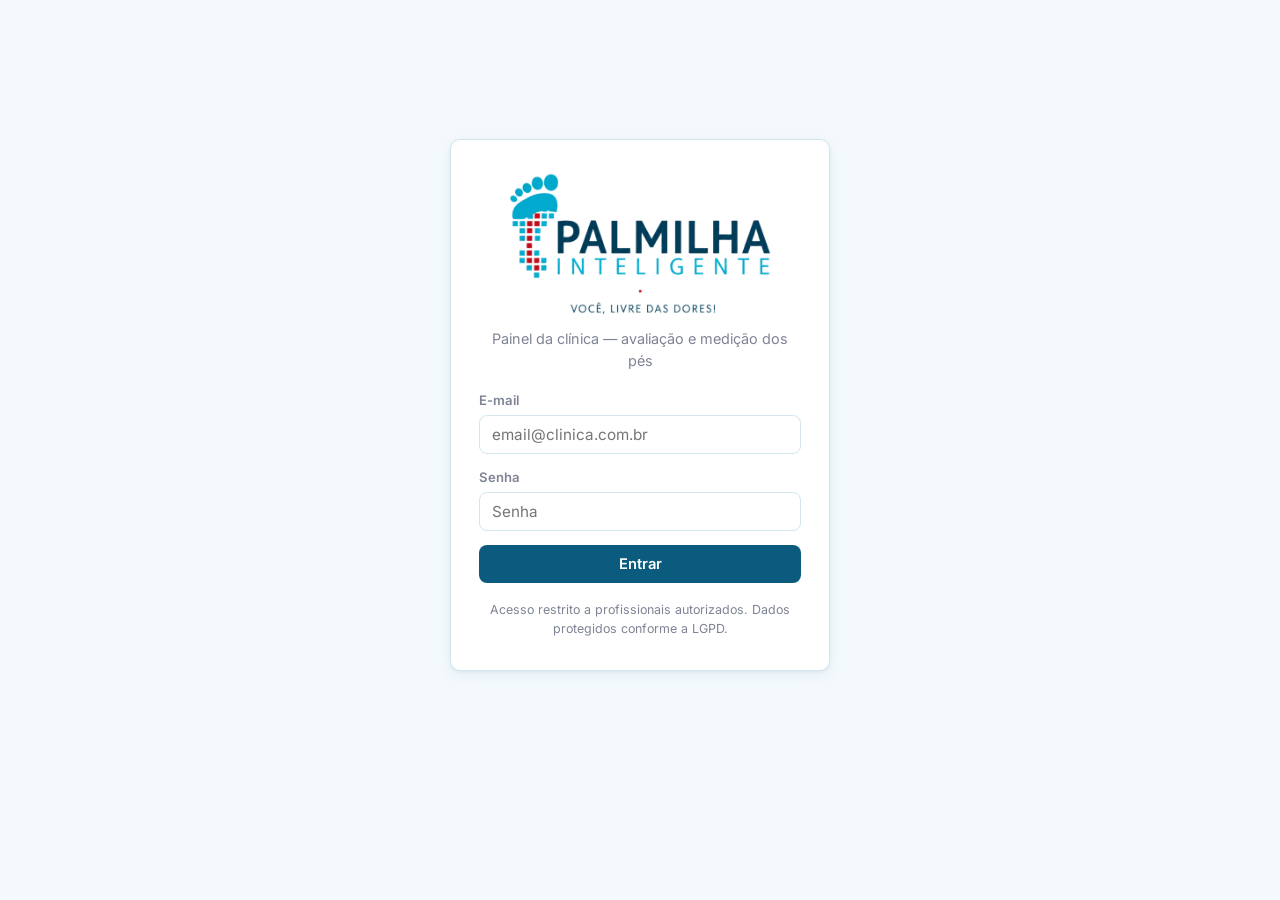
<file: webpanel/index.html>
<!DOCTYPE html>
<html lang="pt-BR">
<head>
  <meta charset="utf-8">
  <meta name="viewport" content="width=device-width, initial-scale=1">
  <title>Palmilha Inteligente — Painel da Clínica</title>
  <link rel="stylesheet" href="styles.css">
</head>
<body>
  <header id="topbar" class="topbar hidden">
    <div class="topbar-inner">
      <a class="brand" href="#/patients" aria-label="Palmilha Inteligente — início">
        <img class="brand-img" src="brand/logo-mark.png" alt="Palmilha Inteligente">
      </a>
      <nav class="topbar-nav">
        <a href="#/patients">Pacientes</a>
      </nav>
      <div class="topbar-user">
        <span id="user-name" class="user-name"></span>
        <button id="btn-logout" class="btn btn-outline btn-sm" type="button">Sair</button>
      </div>
    </div>
  </header>

  <main id="view" class="view" aria-live="polite"></main>

  <div id="toast-container" class="toast-container" aria-live="assertive"></div>

  <noscript>
    <div class="noscript">Este painel requer JavaScript habilitado no navegador.</div>
  </noscript>

  <script src="app.js"></script>
</body>
</html>
</file>
<file: webpanel/styles.css>
/* Palmilha Inteligente — painel da clínica (responsivo, sem recursos externos)
   Identidade visual conforme o Manual de Marca:
   Azul Petróleo #0A5B7E · Turquesa #1EC7E6 / #49D7EE · Vermelho Destaque #D73045
   Cinza Institucional #7E8494 · Tipografia: Montserrat (títulos) + Inter (texto) */

@font-face {
  font-family: 'Montserrat';
  font-weight: 600;
  font-style: normal;
  font-display: swap;
  src: url('fonts/Montserrat-600.woff2') format('woff2');
}
@font-face {
  font-family: 'Montserrat';
  font-weight: 700;
  font-style: normal;
  font-display: swap;
  src: url('fonts/Montserrat-700.woff2') format('woff2');
}
@font-face {
  font-family: 'Inter';
  font-weight: 400;
  font-style: normal;
  font-display: swap;
  src: url('fonts/Inter-400.woff2') format('woff2');
}
@font-face {
  font-family: 'Inter';
  font-weight: 500;
  font-style: normal;
  font-display: swap;
  src: url('fonts/Inter-500.woff2') format('woff2');
}
@font-face {
  font-family: 'Inter';
  font-weight: 600;
  font-style: normal;
  font-display: swap;
  src: url('fonts/Inter-600.woff2') format('woff2');
}

:root {
  --blue: #0a5b7e;          /* Azul Petróleo — elementos principais */
  --blue-dark: #07445e;
  --blue-light: #e6f6fb;    /* fundo suave derivado do turquesa */
  --turquoise: #1ec7e6;     /* Turquesa Principal — destaques gráficos */
  --turquoise-2: #49d7ee;   /* Turquesa Secundário — áreas de apoio */
  --bg: #f3f9fc;
  --card: #ffffff;
  --text: #16323f;
  --muted: #7e8494;         /* Cinza Institucional */
  --border: #d3e6ee;
  --danger: #d73045;        /* Vermelho Destaque — alertas e ênfase */
  --danger-bg: #fbeaed;
  --warn: #8a6d1a;
  --warn-bg: #fdf6e3;
  --green: #2e7d32;
  --green-bg: #e8f5e9;
  --purple: #7b1fa2;
  --purple-bg: #f3e5f5;
  --radius: 10px;
  --font-display: 'Montserrat', 'Inter', system-ui, sans-serif;
  --font-body: 'Inter', system-ui, "Segoe UI", Roboto, sans-serif;
  --shadow: 0 1px 3px rgba(10, 91, 126, 0.08), 0 4px 14px rgba(10, 91, 126, 0.06);
}

* { box-sizing: border-box; }

html, body {
  margin: 0;
  padding: 0;
}

body {
  font-family: var(--font-body);
  background: var(--bg);
  color: var(--text);
  font-size: 15px;
  line-height: 1.5;
  min-height: 100vh;
}

.hidden { display: none !important; }
.muted { color: var(--muted); }

h2, h3, h4 { margin: 0 0 8px; color: var(--blue-dark); font-family: var(--font-display); font-weight: 700; }
h2 { font-size: 1.5rem; }
h3 { font-size: 1.1rem; }
h4 { font-size: 0.95rem; }

/* ---------------- topbar */

.topbar {
  background: var(--card);
  border-bottom: 1px solid var(--border);
  position: sticky;
  top: 0;
  z-index: 50;
}

.topbar-inner {
  max-width: 1100px;
  margin: 0 auto;
  padding: 10px 20px;
  display: flex;
  align-items: center;
  gap: 20px;
}

.brand {
  display: flex;
  align-items: center;
  text-decoration: none;
}

.brand-img {
  height: 38px;
  width: auto;
  display: block;
}

.topbar-nav { flex: 1; }

.topbar-nav a {
  color: var(--text);
  text-decoration: none;
  padding: 6px 10px;
  border-radius: 6px;
}

.topbar-nav a:hover { background: var(--blue-light); color: var(--blue-dark); }

.topbar-user {
  display: flex;
  align-items: center;
  gap: 10px;
}

.user-name { color: var(--muted); font-size: 0.9rem; }

/* ---------------- layout */

.view {
  max-width: 1100px;
  margin: 0 auto;
  padding: 24px 20px 60px;
}

.page-header {
  display: flex;
  align-items: flex-start;
  justify-content: space-between;
  gap: 16px;
  flex-wrap: wrap;
  margin-bottom: 18px;
}

.back-link {
  color: var(--blue);
  text-decoration: none;
  font-size: 0.9rem;
  display: inline-block;
  margin-bottom: 4px;
}

.back-link:hover { text-decoration: underline; }

.card {
  background: var(--card);
  border: 1px solid var(--border);
  border-radius: var(--radius);
  box-shadow: var(--shadow);
  padding: 20px;
  margin-bottom: 18px;
}

.card-header {
  display: flex;
  align-items: center;
  justify-content: space-between;
  gap: 12px;
  flex-wrap: wrap;
  margin-bottom: 12px;
}

.card-header h3 { margin: 0; }

.card-header-actions {
  display: flex;
  align-items: center;
  gap: 10px;
  flex-wrap: wrap;
}

.empty {
  color: var(--muted);
  text-align: center;
  padding: 24px 10px;
  margin: 0;
}

/* ---------------- botões */

.btn {
  display: inline-flex;
  align-items: center;
  justify-content: center;
  gap: 6px;
  border-radius: 8px;
  border: 1px solid transparent;
  padding: 9px 16px;
  font-size: 0.92rem;
  font-weight: 600;
  cursor: pointer;
  transition: background 0.15s, border-color 0.15s, color 0.15s;
  font-family: inherit;
}

.btn:disabled {
  opacity: 0.55;
  cursor: not-allowed;
}

.btn-primary {
  background: var(--blue);
  color: #fff;
}

.btn-primary:hover:not(:disabled) { background: var(--blue-dark); }

.btn-outline {
  background: #fff;
  color: var(--blue);
  border-color: var(--blue);
}

.btn-outline:hover:not(:disabled) { background: var(--blue-light); }

.btn-sm { padding: 6px 12px; font-size: 0.85rem; }
.btn-block { width: 100%; }

/* ---------------- formulários */

input, select, textarea {
  width: 100%;
  padding: 9px 12px;
  border: 1px solid var(--border);
  border-radius: 8px;
  font-size: 0.95rem;
  font-family: inherit;
  color: var(--text);
  background: #fff;
}

input:focus, select:focus, textarea:focus {
  outline: none;
  border-color: var(--turquoise);
  box-shadow: 0 0 0 3px rgba(30, 199, 230, 0.22);
}

textarea { resize: vertical; }

.field {
  display: flex;
  flex-direction: column;
  gap: 4px;
}

.field-label {
  font-size: 0.82rem;
  font-weight: 600;
  color: var(--muted);
}

.form-grid {
  display: grid;
  grid-template-columns: 1fr 1fr;
  gap: 14px;
}

.span-2 { grid-column: span 2; }

.search-bar { margin-bottom: 14px; }

.search-input { max-width: 420px; }

/* ---------------- tabelas */

.table-wrap { overflow-x: auto; }

table {
  width: 100%;
  border-collapse: collapse;
  font-size: 0.92rem;
}

th {
  text-align: left;
  font-size: 0.75rem;
  text-transform: uppercase;
  letter-spacing: 0.04em;
  color: var(--muted);
  border-bottom: 2px solid var(--border);
  padding: 8px 10px;
  white-space: nowrap;
}

td {
  padding: 10px;
  border-bottom: 1px solid var(--border);
  vertical-align: middle;
}

tbody tr:last-child td { border-bottom: none; }

.row-link { cursor: pointer; }
.row-link:hover { background: var(--blue-light); }

.td-actions {
  white-space: nowrap;
  display: flex;
  gap: 8px;
  align-items: center;
}

.td-ellipsis {
  max-width: 220px;
  overflow: hidden;
  text-overflow: ellipsis;
  white-space: nowrap;
}

.td-num { text-align: right; white-space: nowrap; }

.measures-table td:first-child { color: var(--muted); }

.history-side {
  margin: 16px 0 6px;
  color: var(--text);
}

.delta {
  font-size: 0.8rem;
  color: var(--muted);
  white-space: nowrap;
}

.delta-pos { color: var(--blue-dark); }
.delta-neg { color: #b45309; }

/* ---------------- badges */

.badge {
  display: inline-block;
  padding: 3px 10px;
  border-radius: 999px;
  font-size: 0.75rem;
  font-weight: 700;
  white-space: nowrap;
  vertical-align: middle;
}

.badge-green { background: var(--green-bg); color: var(--green); }
.badge-yellow { background: var(--warn-bg); color: var(--warn); }
.badge-blue { background: var(--blue-light); color: var(--blue-dark); }
.badge-gray { background: #eef1f5; color: var(--muted); }
.badge-purple { background: var(--purple-bg); color: var(--purple); }

/* ---------------- estados: loading / erro / aviso */

.loading {
  display: flex;
  flex-direction: column;
  align-items: center;
  gap: 8px;
  padding: 30px 10px;
}

.spinner {
  width: 32px;
  height: 32px;
  border: 4px solid var(--blue-light);
  border-top-color: var(--turquoise);
  border-radius: 50%;
  animation: spin 0.8s linear infinite;
}

@keyframes spin { to { transform: rotate(360deg); } }

.error-box {
  background: var(--danger-bg);
  border: 1px solid #f2b8b5;
  color: var(--danger);
  border-radius: 8px;
  padding: 10px 14px;
  margin: 10px 0;
  font-size: 0.9rem;
}

.error-box .hint {
  margin: 8px 0 0;
  color: var(--text);
  font-size: 0.85rem;
}

.error-card { border-left: 4px solid var(--danger); }
.error-card h3 { color: var(--danger); }

.warn-box {
  background: var(--warn-bg);
  border: 1px solid #ecd9a0;
  color: var(--warn);
  border-radius: 8px;
  padding: 12px 14px;
  margin-bottom: 12px;
  font-size: 0.9rem;
  display: flex;
  align-items: center;
  gap: 8px;
  flex-wrap: wrap;
}

.error-text { color: var(--danger); }

/* ---------------- toasts */

.toast-container {
  position: fixed;
  bottom: 20px;
  right: 20px;
  display: flex;
  flex-direction: column;
  gap: 8px;
  z-index: 200;
  max-width: min(360px, calc(100vw - 40px));
}

.toast {
  background: var(--blue-dark);
  color: #fff;
  padding: 12px 16px;
  border-radius: 8px;
  box-shadow: var(--shadow);
  font-size: 0.9rem;
  animation: toast-in 0.25s ease-out;
}

.toast-error { background: var(--danger); }

.toast-out { opacity: 0; transition: opacity 0.3s; }

@keyframes toast-in {
  from { transform: translateY(10px); opacity: 0; }
  to { transform: translateY(0); opacity: 1; }
}

/* ---------------- modal */

.modal-overlay {
  position: fixed;
  inset: 0;
  background: rgba(16, 42, 67, 0.45);
  display: flex;
  align-items: center;
  justify-content: center;
  padding: 20px;
  z-index: 100;
}

.modal {
  background: var(--card);
  border-radius: var(--radius);
  box-shadow: 0 10px 40px rgba(16, 42, 67, 0.25);
  width: 100%;
  max-width: 560px;
  max-height: 90vh;
  display: flex;
  flex-direction: column;
}

.modal-header {
  display: flex;
  align-items: center;
  justify-content: space-between;
  padding: 16px 20px;
  border-bottom: 1px solid var(--border);
}

.modal-header h3 { margin: 0; }

.modal-close {
  background: none;
  border: none;
  font-size: 1.5rem;
  line-height: 1;
  color: var(--muted);
  cursor: pointer;
  padding: 2px 8px;
  border-radius: 6px;
}

.modal-close:hover { background: var(--blue-light); color: var(--blue-dark); }

.modal-body {
  padding: 20px;
  overflow-y: auto;
}

.modal-footer {
  display: flex;
  justify-content: flex-end;
  gap: 10px;
  padding: 14px 20px;
  border-top: 1px solid var(--border);
}

.consent-text {
  background: var(--blue-light);
  border-radius: 8px;
  padding: 14px;
  font-size: 0.9rem;
  margin-top: 0;
  text-align: justify;
}

/* ---------------- login */

.login-wrap {
  min-height: calc(100vh - 120px);
  display: flex;
  align-items: center;
  justify-content: center;
  padding: 20px 0;
}

.login-card {
  width: 100%;
  max-width: 380px;
  text-align: center;
  padding: 32px 28px;
}

.login-logo-img {
  width: min(280px, 82%);
  height: auto;
  display: block;
  margin: 0 auto;
}

.login-sub { margin-top: 12px; font-size: 0.9rem; }

.login-form {
  display: flex;
  flex-direction: column;
  gap: 14px;
  margin-top: 20px;
  text-align: left;
}

.login-footnote {
  font-size: 0.78rem;
  margin: 18px 0 0;
}

/* ---------------- paciente: info */

.info-grid {
  display: grid;
  grid-template-columns: repeat(auto-fit, minmax(180px, 1fr));
  gap: 12px 20px;
}

.info-item {
  display: flex;
  flex-direction: column;
  gap: 2px;
}

.info-label {
  font-size: 0.75rem;
  text-transform: uppercase;
  letter-spacing: 0.04em;
  color: var(--muted);
  font-weight: 600;
}

.info-value { font-size: 0.95rem; }

/* ---------------- exame */

.foot-grid {
  display: grid;
  grid-template-columns: repeat(auto-fit, minmax(340px, 1fr));
  gap: 18px;
  align-items: start;
}

.foot-card { margin-bottom: 0; }

.foot-card-content {
  display: flex;
  flex-direction: column;
  gap: 14px;
}

.overlay-box { text-align: center; }

.overlay-img {
  max-width: 100%;
  height: auto;
  border: 1px solid var(--border);
  border-radius: 8px;
  background: #fff;
}

.overlay-actions {
  margin-top: 10px;
  display: flex;
  justify-content: center;
  gap: 10px;
  flex-wrap: wrap;
}

.asym-card { border-left: 4px solid var(--turquoise); }

.asym-grid {
  display: grid;
  grid-template-columns: repeat(auto-fit, minmax(140px, 1fr));
  gap: 12px 20px;
}

.asym-item {
  display: flex;
  flex-direction: column;
  gap: 2px;
}

.asym-value {
  font-size: 1.15rem;
  font-weight: 700;
  color: var(--blue-dark);
}

.asym-high { color: #b45309; }

/* ---------------- ajuste manual (canvas) */

.lm-canvas {
  max-width: 100%;
  height: auto;
  border: 2px solid var(--turquoise);
  border-radius: 8px;
  background: #fff;
  touch-action: none;
  cursor: crosshair;
}

.lm-help {
  font-size: 0.85rem;
  text-align: left;
  margin: 0 0 10px;
}

.lm-legend {
  display: flex;
  flex-wrap: wrap;
  gap: 6px 14px;
  justify-content: center;
  margin-top: 8px;
  font-size: 0.8rem;
  color: var(--muted);
}

.lm-legend-item {
  display: inline-flex;
  align-items: center;
  gap: 5px;
}

.lm-dot {
  width: 10px;
  height: 10px;
  border-radius: 50%;
  display: inline-block;
}

/* ---------------- upload */

.upload-block {
  border-top: 1px dashed var(--border);
  padding-top: 14px;
}

.upload-block h4 { margin-bottom: 8px; }

.upload-row {
  display: flex;
  align-items: center;
  gap: 10px;
  flex-wrap: wrap;
  margin-bottom: 8px;
}

.file-input {
  position: absolute;
  width: 1px;
  height: 1px;
  opacity: 0;
  overflow: hidden;
  clip: rect(0 0 0 0);
}

.file-label { margin: 0; }

.file-name { font-size: 0.85rem; word-break: break-all; }

.upload-preview { margin: 8px 0; }

.preview-img {
  max-width: 100%;
  max-height: 260px;
  border: 1px solid var(--border);
  border-radius: 8px;
}

/* ---------------- noscript */

.noscript {
  max-width: 500px;
  margin: 60px auto;
  padding: 20px;
  background: var(--warn-bg);
  color: var(--warn);
  border-radius: var(--radius);
  text-align: center;
}

/* ---------------- responsivo */

@media (max-width: 720px) {
  .view { padding: 16px 12px 50px; }
  .topbar-inner { padding: 8px 12px; gap: 10px; flex-wrap: wrap; }
  .topbar-nav { order: 3; flex-basis: 100%; }
  .user-name { display: none; }
  .form-grid { grid-template-columns: 1fr; }
  .span-2 { grid-column: span 1; }
  .page-header { flex-direction: column; align-items: stretch; }
  .page-header .btn { width: 100%; }
  .card { padding: 14px; }
  .td-actions { flex-direction: column; align-items: stretch; }
  table { font-size: 0.85rem; }
  th, td { padding: 7px 6px; }
}
</file>
